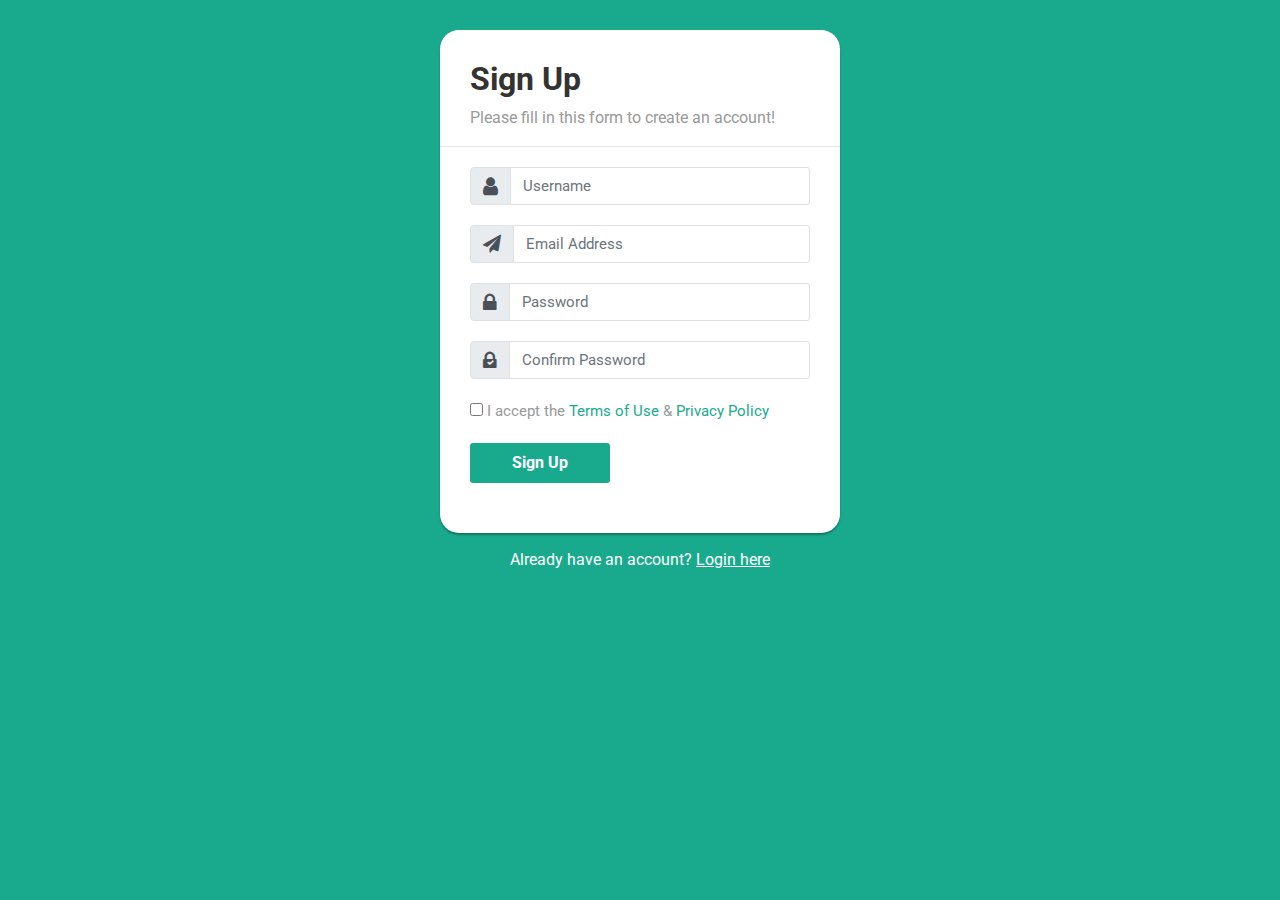
<file: static/assets/signup/test.html>
<!DOCTYPE html>
<html lang="en">
<head>
<meta charset="utf-8">
<meta name="viewport" content="width=device-width, initial-scale=1, shrink-to-fit=no">
<link rel="stylesheet" href="https://fonts.googleapis.com/css?family=Roboto:400,700">
<title>Bootstrap Sign up Form with Icons</title>
<link rel="stylesheet" href="https://stackpath.bootstrapcdn.com/bootstrap/4.5.0/css/bootstrap.min.css">
<link rel="stylesheet" href="https://maxcdn.bootstrapcdn.com/font-awesome/4.7.0/css/font-awesome.min.css">
<script src="https://code.jquery.com/jquery-3.5.1.min.js"></script>
<script src="https://cdn.jsdelivr.net/npm/popper.js@1.16.0/dist/umd/popper.min.js"></script>
<script src="https://stackpath.bootstrapcdn.com/bootstrap/4.5.0/js/bootstrap.min.js"></script>
<style>
body {
	color: #fff;
	background: #19aa8d;
	font-family: 'Roboto', sans-serif;
}
.form-control {
	font-size: 15px;
}
.form-control, .form-control:focus, .input-group-text {
	border-color: #e1e1e1;
}
.form-control, .btn {        
	border-radius: 3px;
}
.signup-form {
	width: 400px;
	margin: 0 auto;
	padding: 30px 0;

}
.signup-form form {
	color: #999;
	border-radius: 19px;
	margin-bottom: 15px;
	background: #fff;
	box-shadow: 0px 2px 2px rgba(0, 0, 0, 0.3);
	padding: 30px;
}
.signup-form h2 {
	color: #333;
	font-weight: bold;
	margin-top: 0;
}
.signup-form hr {
	margin: 0 -30px 20px;
}
.signup-form .form-group {
	margin-bottom: 20px;
}
.signup-form label {
	font-weight: normal;
	font-size: 15px;
}
.signup-form .form-control {
	min-height: 38px;
	box-shadow: none !important;
}	
.signup-form .input-group-addon {
	max-width: 42px;
	text-align: center;
}	
.signup-form .btn, .signup-form .btn:active {        
	font-size: 16px;
	font-weight: bold;
	background: #19aa8d !important;
	border: none;
	min-width: 140px;
}
.signup-form .btn:hover, .signup-form .btn:focus {
	background: #179b81 !important;
}
.signup-form a {
	color: #fff;	
	text-decoration: underline;
}
.signup-form a:hover {
	text-decoration: none;
}
.signup-form form a {
	color: #19aa8d;
	text-decoration: none;
}	
.signup-form form a:hover {
	text-decoration: underline;
}
.signup-form .fa {
	font-size: 21px;
}
.signup-form .fa-paper-plane {
	font-size: 18px;
}
.signup-form .fa-check {
	color: #fff;
	left: 17px;
	top: 18px;
	font-size: 7px;
	position: absolute;
}
</style>
</head>
<body>
	
<div class="signup-form">
    <form>
		<h2>Sign Up</h2>
		<p>Please fill in this form to create an account!</p>
		<hr>
        <div class="form-group">
			<div class="input-group">
				<div class="input-group-prepend">
					<span class="input-group-text">
						<span class="fa fa-user"></span>
					</span>                    
				</div>
				<input type="text" class="form-control" name="username" placeholder="Username" required="required">
			</div>
        </div>
        <div class="form-group">
			<div class="input-group">
				<div class="input-group-prepend">
					<span class="input-group-text">
						<i class="fa fa-paper-plane"></i>
					</span>                    
				</div>
				<input type="email" class="form-control" name="email" placeholder="Email Address" required="required">
			</div>
        </div>
		<div class="form-group">
			<div class="input-group">
				<div class="input-group-prepend">
					<span class="input-group-text">
						<i class="fa fa-lock"></i>
					</span>                    
				</div>
				<input type="text" class="form-control" name="password" placeholder="Password" required="required">
			</div>
        </div>
		<div class="form-group">
			<div class="input-group">
				<div class="input-group-prepend">
					<span class="input-group-text">
						<i class="fa fa-lock"></i>
						<i class="fa fa-check"></i>
					</span>                    
				</div>
				<input type="text" class="form-control" name="confirm_password" placeholder="Confirm Password" required="required">
			</div>
        </div>
        <div class="form-group">
			<label class="form-check-label"><input type="checkbox" required="required"> I accept the <a href="#">Terms of Use</a> &amp; <a href="#">Privacy Policy</a></label>
		</div>
		<div class="form-group">
            <button type="submit" class="btn btn-primary btn-lg">Sign Up</button>
        </div>
    </form>
	<div class="text-center">Already have an account? <a href="">Login here</a></div>
</div>
</body>
</html>
</file>
